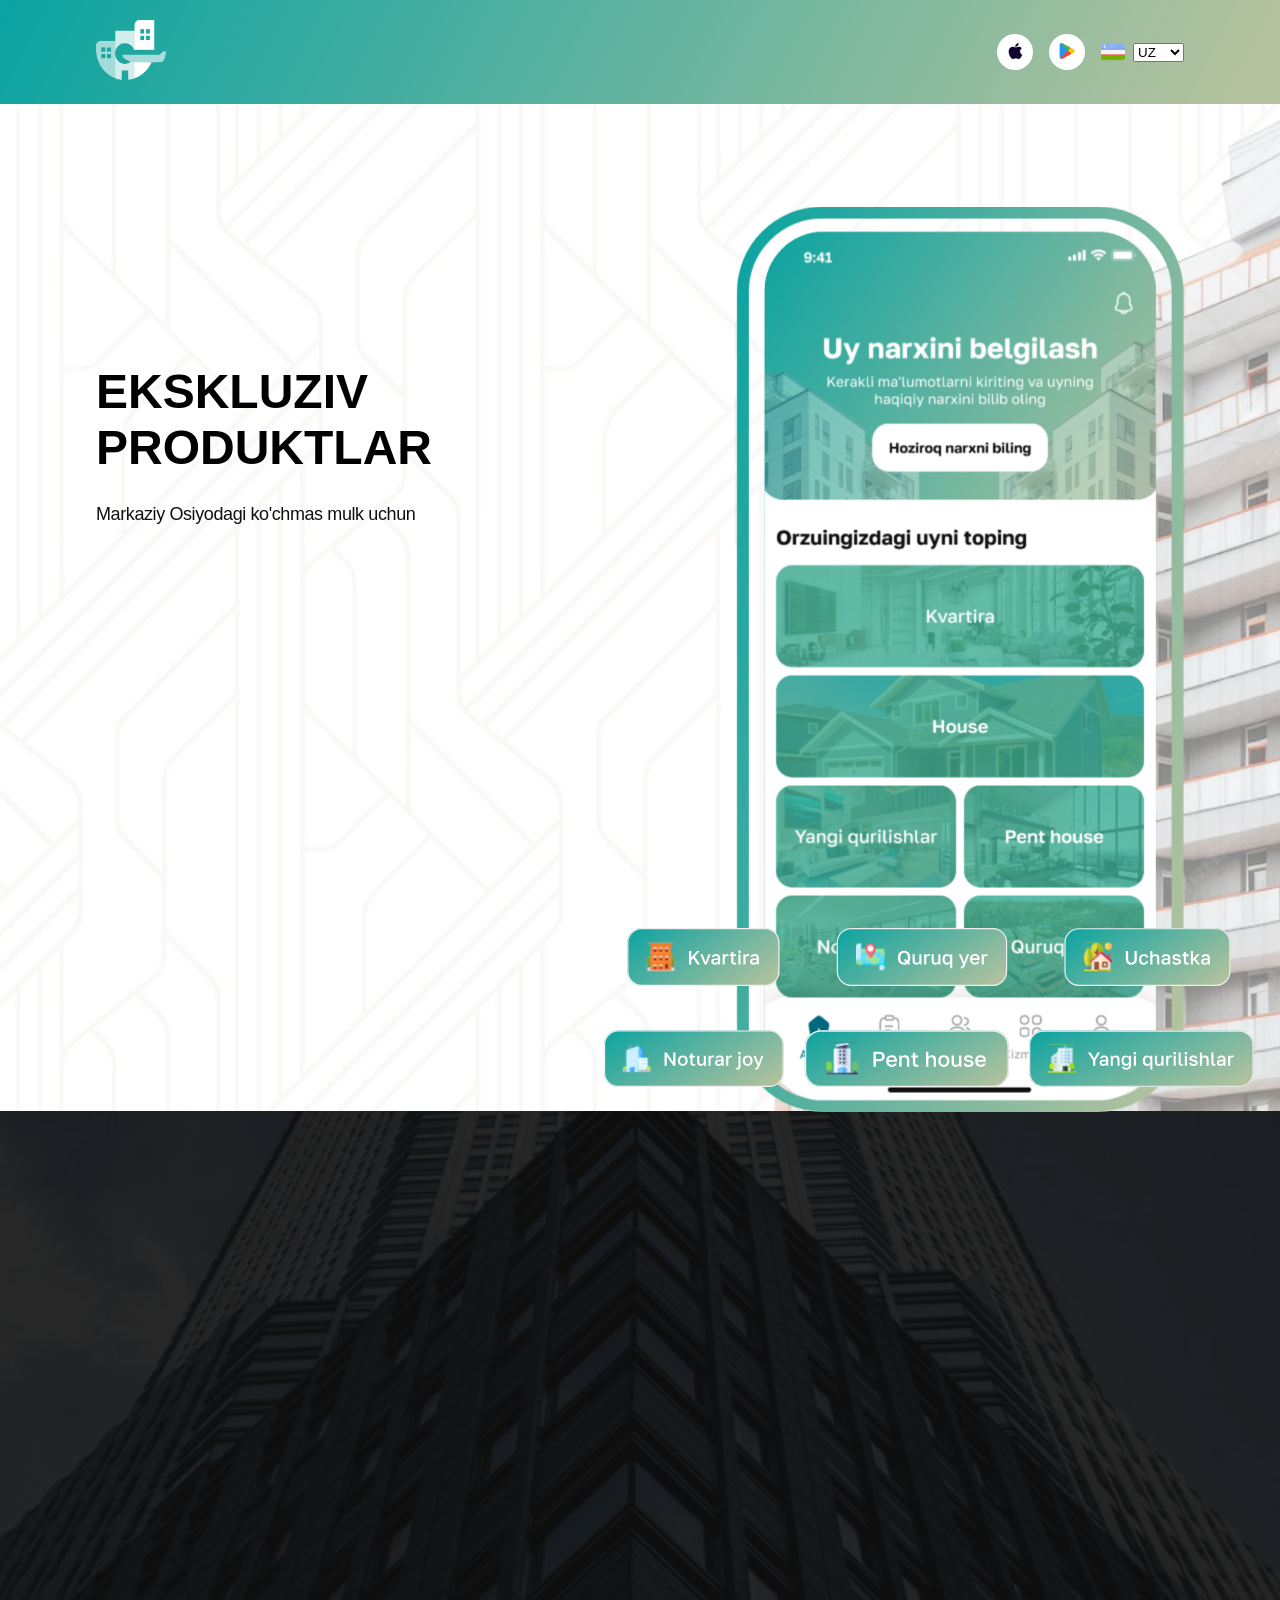
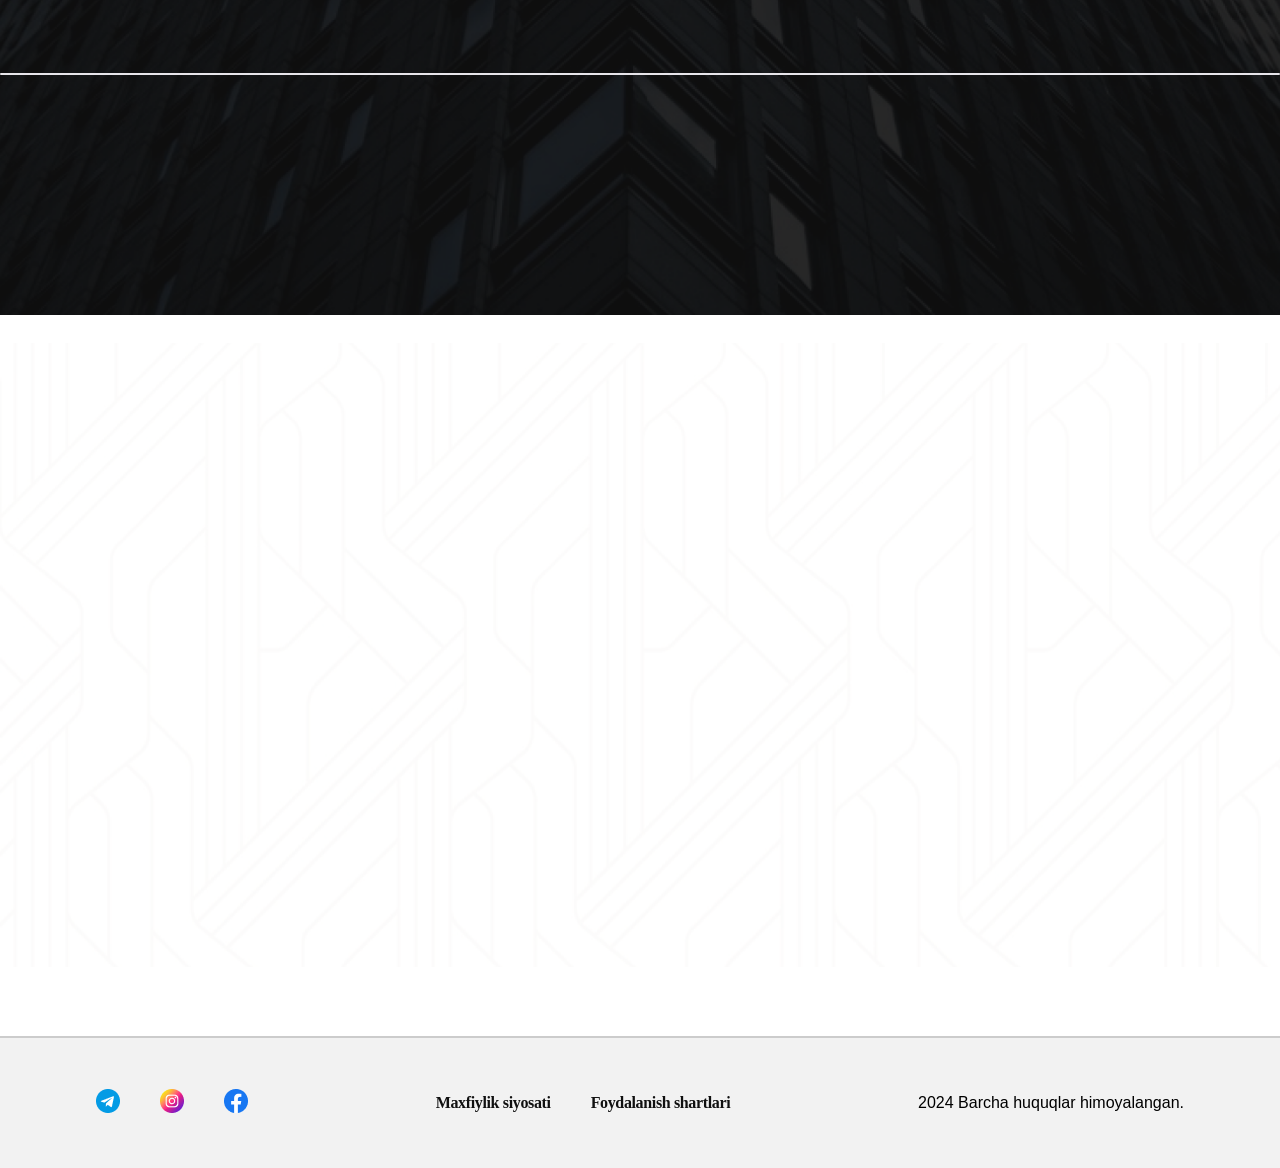
<file: index.html>
<!DOCTYPE html>
<html lang="en">

<head>
  <meta charset="UTF-8" />
  <meta name="viewport" content="width=device-width, initial-scale=1.0" />
  <!-- <link rel="preconnect" href="https://fonts.googleapis.com" />
    <link rel="preconnect" href="https://fonts.gstatic.com" crossorigin />
    <link
      href="https://fonts.googleapis.com/css2?family=DM+Sans:ital,opsz,wght@0,9..40,100..1000;1,9..40,100..1000&display=swap"
      rel="stylesheet"
    /> -->
  <!-- fotns -->
  <link href="https://fonts.cdnfonts.com/css/sf-pro-display" rel="stylesheet" />
  <!-- fotns -->
  <link rel="stylesheet" href="main.css" />
  <link href="https://unpkg.com/aos@2.3.1/dist/aos.css" rel="stylesheet" />
  <script src="https://unpkg.com/aos@2.3.1/dist/aos.js"></script>
  <link rel="icon" href="img/Group.png" type="image/jpg">
  <title>Uy Savdo</title>
  
</head>
<style>.img_logo{
    width: 70px;
    height: 60px;
}
</style>


<body>
  <header>
    <div class="header">
      <div class="container">
        <nav class="header-nav">

          <a href="#"> <img src="img/Group.png" class="img_logo" alt="Logo" /> </a>

          <div class="nav-icons">
            <button class="nav-icons-buttons">
              <a href="">
                <img src="img/Combined%20Shape.png" alt="apple" />
              </a>
            </button>
            <button class="nav-icons-buttons">
              <a href=""> <img src="img/Google-Play.png" alt="" /> </a>
            </button>
            <!-- flags -->
            <div class="language-select-wrapper">
              <img src="img/uzflag.svg" alt="UZ Flag" id="flagIcon" class="flag-icon" />
              <select class="language-select" id="selectLanguage" onchange="updateFlag()">
                <option selected value="UZ" data-flag="./img/uzflag.svg">
                  UZ
                </option>

                <option value="RU" data-flag="./img/ruflag.svg">
                  RU
                </option>

                <option value="TUR" data-flag="./img/turflag.svg">
                  TUR
                </option>

                <option value="EN"
                  data-flag="./img/engflag.svg">
                  ENG
                </option>
              </select>
            </div>
          </div>
        </nav>
      </div>
    </div>
  </header>

  <main>
    <section class="main-section">
      <div class="container">
        <div class="main-wrapper">
          <div class="main-item-left">
            <h1 class="main-left-text">EKSKLUZIV PRODUKTLAR</h1>

            <p data-aos="fade-right" class="main-left-info">
              Markaziy Osiyodagi ko'chmas mulk uchun
            </p>
            <div data-aos="fade-right" data-aos-offset="300" data-aos-easing="ease-in-sine" class="main-playmarket">
              <a href="https://apps.apple.com/app/id6736627028">
                <img width="" src="img/appstore.png" alt="" />
              </a>
              <a href="https://play.google.com/store/apps/details?id=com.uy.savdo.mobile">
                <img width="" src="img/googleplay.png" alt="" />
              </a>
            </div>
          </div>

          <div class="right-imgabsalute">
            <img class="img-rigt" src="img/mainphone_uz.svg" alt="" />
            <div class="icons-telephone">
              <div class="top-icons">
                <a class="keys" href="#">
                  <img class="icons-all" src="img/kvartira.svg" alt="apartment" />
                </a>
                <a class="keys" href="#">
                  <img class="icons-all" src="img/quruqyer.svg" alt="empty" />
                </a>
                <a class="keys" href="#">
                  <img class="icons-all" src="img/uchastka.svg" alt="cs" /></a>
              </div>
              <div class="bottom-icons">
                <a class="keys-bottom" href="#">
                  <img class="icons-all" src="img/noturar.svg" alt="resident" />
                </a>
                <a class="keys-bottom" href="#">
                  <img class="icons-all" src="img/penthouse.svg" alt="empty" />
                </a>
                <a class="keys-bottom" href="#">
                  <img class="icons-all" src="img/yangiqurilishalr.svg" alt="cs" /></a>
              </div>
            </div>
          </div>
        </div>
      </div>
    </section>
    <section class="about">
      <div class="about-bg">
        <div class="about-us">
          <div class="left-img-about">
            <img data-aos="fade-up-right" class="left-img" src="img/phone.png" alt="Phone" />
          </div>
          <div class="about-title">
            <h2 data-aos="flip-down" class="about-text">Biz haqimizda</h2>
            <p data-aos="fade-up" data-aos-anchor-placement="center-center" class="about-info">
              Biz "Uysavdo" kompaniyasida barcha jarayonlarni ehtiyotkorlik va soddalik bilan boshqaramiz. Turli
              mahsulotlar va xizmatlar birgalikda ajoyib uy xaridi tajribasini taqdim etishga imkon yaratadi. Bu,
              albatta, uy sotib olish va sotish jarayonlarini soddalashtirishga yordam beradigan asosiy vositadir. Biz
              har bir tafsilotga sinchkovlik bilan yondashamiz va qulaylikni ustuvor deb bilamiz. Mahsulotlarimiz va
              xizmatlarimiz birlashganda, mijozlarimiz uchun eng yaxshi uy xarid qilish imkoniyati paydo bo‘ladi.
              Shubhasiz, "Uysavdo" sizga sifatli va tezkor xizmatlar ko‘rsatish uchun ideal tanlovdir.
            </p>
          </div>
        </div>
        <span class="span"></span>
        <div class="container">
          <div data-aos="flip-left" class="about-list">
            <div class="card">
              <h3 class="card-title">Oson</h3>
              <p class="card-text">
                Startaplar uchun chiroyli tarzda yaratilgan yuqori sifatli yechim
              </p>
            </div>
            <div class="card">
              <h3 class="card-title">Qulay</h3>
              <p class="card-text">
                Startaplar uchun chiroyli tarzda yaratilgan yuqori sifatli yechim
              </p>
            </div>
            <div class="card">
              <h3 class="card-title">Xavfsiz</h3>
              <p class="card-text">
                Startaplar uchun chiroyli tarzda yaratilgan yuqori sifatli yechim
              </p>
            </div>
            <div class="card">
              <h3 class="card-title">Tez</h3>
              <p class="card-text">
                Startaplar uchun chiroyli tarzda yaratilgan yuqori sifatli yechim
              </p>
            </div>
          </div>
        </div>
      </div>
    </section>

    <section>
      <div class="telegram-bg">
        <div class="container">
          <div class="telegram-wrapper">
            <div class="telegram-left">
              <div data-aos="fade-right" class="telegram-box">
                <h3 class="telegram-title">
                  Telegram bot va Telegram Kanal
                </h3>
                <p class="telegram-text">
                  Mahsulotlarim uchun qiziqarli narsalarni yaratishga harakat qilamiz
                  mijozlarni jalb qilish va bu uchun munosib sarmoyadir
                  kelajak.
                </p>
              </div>
              <ul data-aos="fade-down-right" class="telegram-list">
                <li class="list-text">
                  <img src="img/Icon.png" alt="" />
                  Shablonlar biz bilan yaxshi ishlab chiqilgani juda yaxshi
                  kompaniya
                </li>
                <li class="list-text">
                  <img src="img/Icon.png" alt="" />
                  Shablonlar biz bilan yaxshi ishlab chiqilgani juda yaxshi
                  kompaniya
                </li>
                <li class="list-text">
                  <img src="img/Icon.png" alt="" />
                  Shablonlar biz bilan yaxshi ishlab chiqilgani juda yaxshi
                  kompaniya
                </li>
                <li class="list-text">
                  <img src="img/Icon.png" alt="" />
                  Shablonlar biz bilan yaxshi ishlab chiqilgani juda yaxshi
                  kompaniya
                </li>
              </ul>
            </div>
            <img data-aos="zoom-in-up" class="right-img" src="img/Screen.png" alt="screen" />
          </div>
        </div>
      </div>
    </section>
  </main>
  <footer>
    <div class="container">
      <div class="footer-wrapper">
        <div class="footer-iocns">
          <a href="https://t.me/uysavdo_bot">
            <img src="img/image%2023.png" alt=""/>
          </a>
          <a href="https://www.instagram.com/uysavdo_uzbekistan/">
            <img src="img/ins.png" alt="" />
          </a>
          <!-- <a href="https://youtube.com/">
            <img src="./img/image.png" alt="" />
          </a> -->
          <a href="">
            <img src="img/Facebook.png" alt="" />
          </a>
        </div>
        <div class="footer-box-link">
          <a class="footer-link" href="">Maxfiylik siyosati</a>
          <a class="footer-link" href="">Foydalanish shartlari</a>
        </div>
        <p class="footer-text">2024 Barcha huquqlar himoyalangan.</p>
      </div>
    </div>
  </footer>
  <script src="main.js"></script>
  <script>
    AOS.init();
  </script>
</body>
</html>
</file>
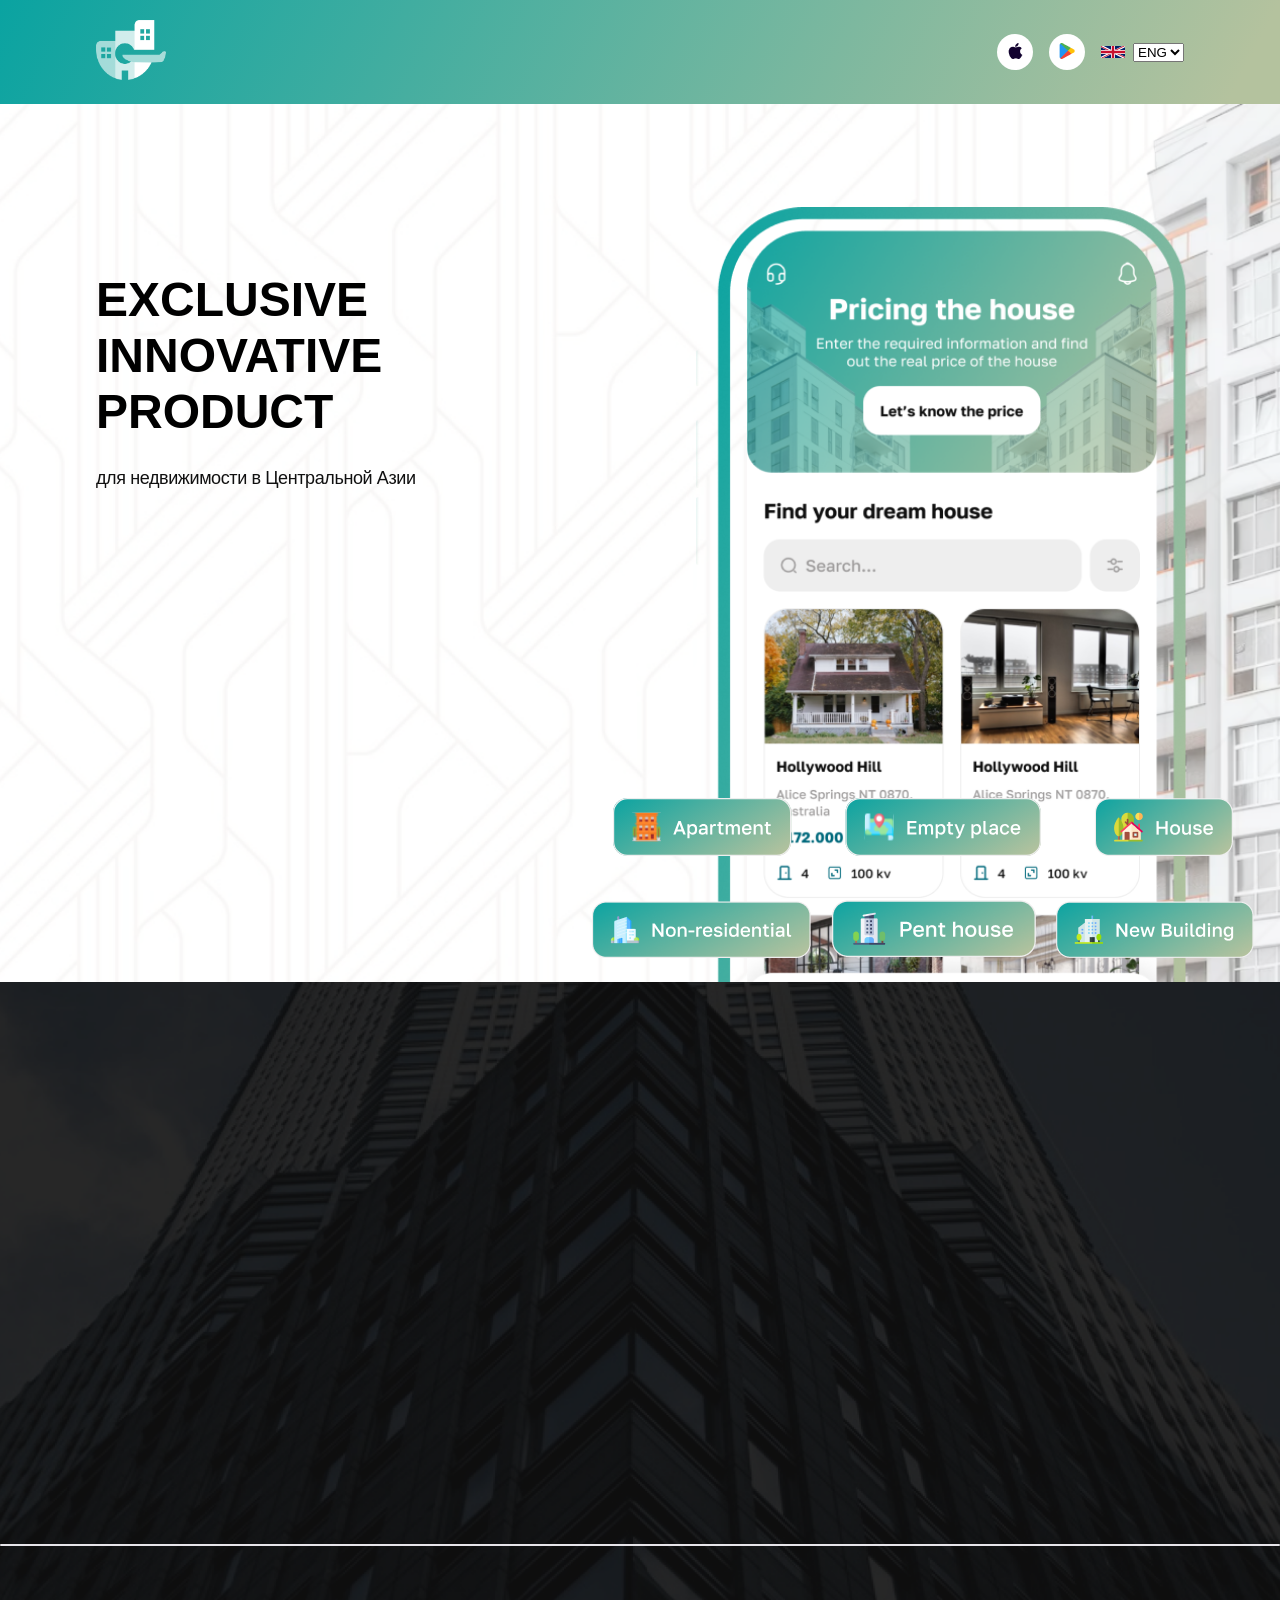
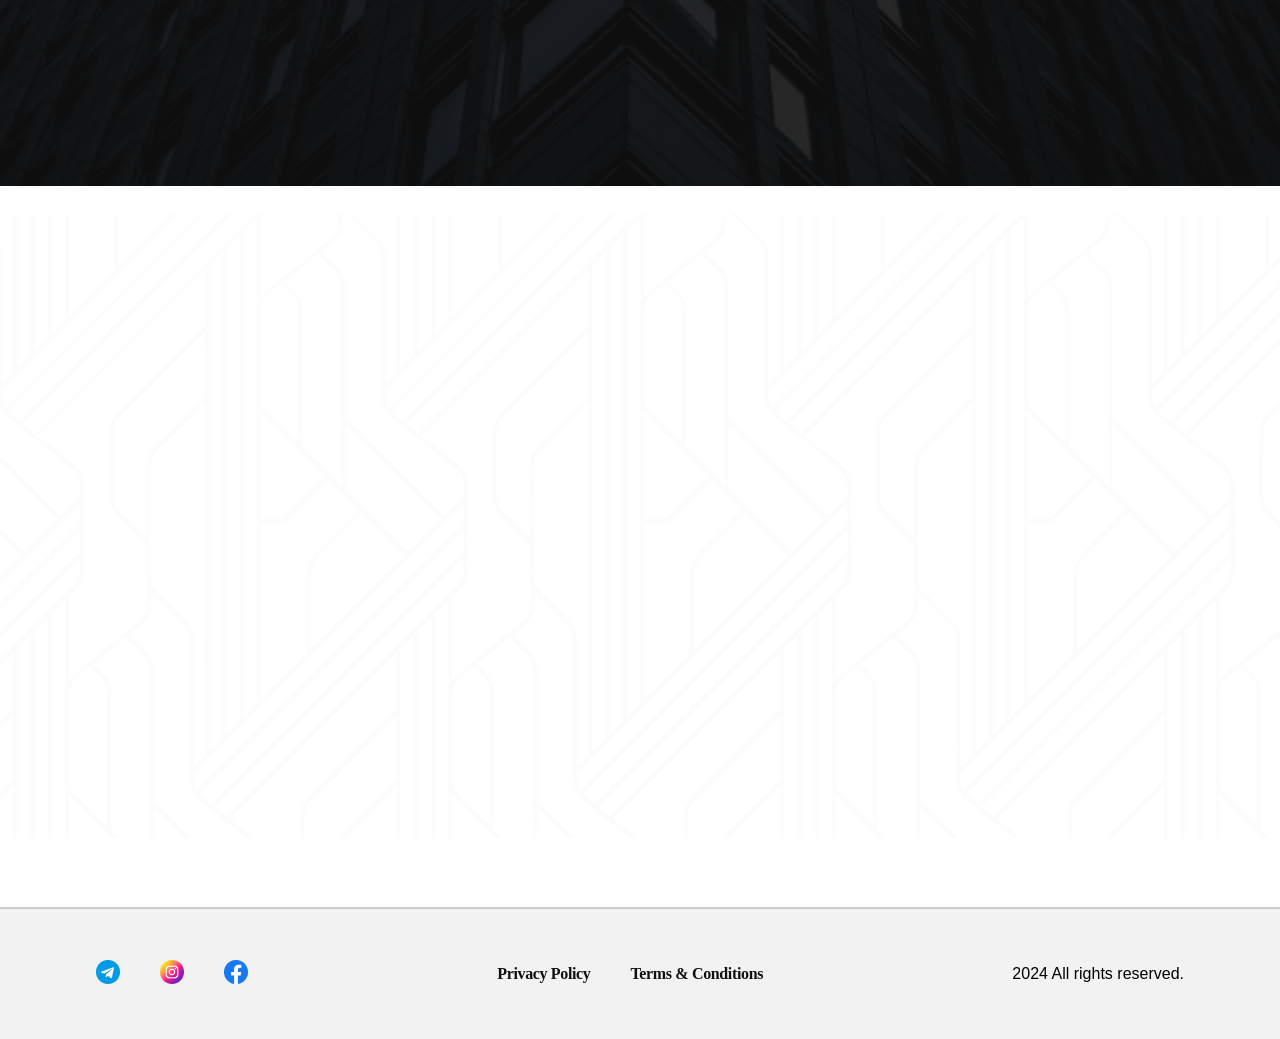
<file: LangEng.html>
<!DOCTYPE html>
<html lang="en">

<head>
  <meta charset="UTF-8" />
  <meta name="viewport" content="width=device-width, initial-scale=1.0" />
  <!-- <link rel="preconnect" href="https://fonts.googleapis.com" />
    <link rel="preconnect" href="https://fonts.gstatic.com" crossorigin />
    <link
      href="https://fonts.googleapis.com/css2?family=DM+Sans:ital,opsz,wght@0,9..40,100..1000;1,9..40,100..1000&display=swap"
      rel="stylesheet"
    /> -->
  <!-- fotns -->
  <link href="https://fonts.cdnfonts.com/css/sf-pro-display" rel="stylesheet" />
  <!-- fotns -->
  <link rel="stylesheet" href="./main.css" />
  
  <link href="https://unpkg.com/aos@2.3.1/dist/aos.css" rel="stylesheet" />
  <script src="https://unpkg.com/aos@2.3.1/dist/aos.js"></script>
  <link rel="icon" href="./img/uysavdo.jpg" type="image/jpg">
  <title>House Trading</title>
</head>
<style>.img_logo{
    width: 70px;
    height: 60px;
}
</style>

<body>
  <header>
    <div class="header">
      <div class="container">
        <nav class="header-nav">


          <a href="#"> <img src="./img/Group.png" class="img_logo" alt="Logo" /> </a>

          <div class="nav-icons">
            <button class="nav-icons-buttons">
              <a href="">
                <img src="./img/Combined Shape.png" alt="apple" />
              </a>
            </button>



            <button class="nav-icons-buttons">
              <a href=""> <img src="./img/Google-Play.png" alt="" /> </a>
            </button>

            <div class="language-select-wrapper">
              <img src="./img/uzflag.svg" alt="UZ Flag" id="flagIcon" class="flag-icon" />
              <select class="language-select" id="selectLanguage" onchange="updateFlag()">
                <option value="UZ" data-flag="./img/uzflag.svg">UZ</option>

                <option value="RU" data-flag="./img/ruflag.svg">
                  RU
                </option>

                <option value="TUR" data-flag="./img/turflag.svg">
                  TUR
                </option>

                <option selected value="EN"
                  data-flag="./img/engflag.svg">
                  ENG
                </option>
              </select>
            </div>
          </div>
        </nav>
      </div>
    </div>
  </header>

  <main>
    <section class="main-section">
      <div class="container">
        <div class="main-wrapper">
          <div class="main-item-left">
            <h1 data-aos="fade-right" class="main-left-text">
              EXCLUSIVE INNOVATIVE PRODUCT
            </h1>
            <p data-aos="fade-right" class="main-left-info">
              для недвижимости в Центральной Азии
            </p>
            <div data-aos="fade-right" data-aos-offset="300" data-aos-easing="ease-in-sine" class="main-playmarket">
              <a href="https://apps.apple.com/app/id6736627028">
                <img width="" src="./img/appstore.png" alt="" />
              </a>
              <a href="https://play.google.com/store/apps/details?id=com.uy.savdo.mobile">
                <img width="" src="./img/googleplay.png" alt="" />
              </a>

            </div>
          </div>

          <div class="right-imgabsalute">
            <img class="img-rigt" src="./img/exsemple (2).png" alt="" />
            <div class="icons-telephone">
              <div class="top-icons">
                <a class="keys" href="#">
                  <img class="icons-all" src="./img/apartment.svg" alt="apartment" />
                </a>
                <a class="keys" href="#">
                  <img class="icons-all" src="./img/empty.svg" alt="empty" />
                </a>
                <a class="keys" href="#">
                  <img class="icons-all" src="./img/house.png" alt="cs" /></a>
              </div>
              <div class="bottom-icons">
                <a class="keys-bottom" href="#">
                  <img class="icons-all" src="./img/dom.png" alt="resident" />
                </a>
                <a class="keys-bottom" href="#">
                  <img class="icons-all" src="./img/dom2.png" alt="empty" />
                </a>
                <a class="keys-bottom" href="#">
                  <img class="icons-all" src="./img/cs.png" alt="cs" /></a>
              </div>
            </div>
          </div>
        </div>
      </div>
    </section>
    <section class="about">
      <div class="about-bg">
        <div class="about-us">
          <div class="left-img-about">
            <img data-aos="fade-up-right" class="left-img" src="./img/phone.png" alt="Phone" />
          </div>
          <div class="about-title">
            <h2 data-aos="flip-down" class="about-text">About us</h2>
            <p data-aos="fade-up" data-aos-anchor-placement="center-center" class="about-info">
              At "Uysavdo," we manage all processes with care and simplicity. Various products and services come
              together to offer an exceptional home-buying experience. This is undoubtedly a key tool for streamlining
              the home purchase and sale process. We pay close attention to every detail and prioritize convenience.
              When our products and services merge, it creates the perfect space for purchasing a home. Without a doubt,
              "Uysavdo" is the ideal choice for providing quality and
            </p>
          </div>
        </div>
        <span class="span"></span>
        <div class="container">
          <div data-aos="flip-left" class="about-list">
            <div class="card">
              <h3 class="card-title">Easy</h3>
              <p class="card-text">
                A high quality solution beautifully designed for startups
              </p>
            </div>
            <div class="card">
              <h3 class="card-title">Comfortable</h3>
              <p class="card-text">
                A high quality solution beautifully designed for startups
              </p>
            </div>
            <div class="card">
              <h3 class="card-title">Safe</h3>
              <p class="card-text">
                A high quality solution beautifully designed for startups
              </p>
            </div>
            <div class="card">
              <h3 class="card-title">Fast</h3>
              <p class="card-text">
                A high quality solution beautifully designed for startups
              </p>
            </div>
          </div>
        </div>
      </div>
    </section>

    <section>
      <div class="telegram-bg">
        <div class="container">
          <div class="telegram-wrapper">
            <div class="telegram-left">
              <div data-aos="fade-right" class="telegram-box">
                <h3 class="telegram-title">
                  Telegram bot and Telegram chanel
                </h3>
                <p class="telegram-text">
                  We try to create interesting things for my products to
                  attract customers and it is a worthy investment for the
                  future.
                </p>
              </div>
              <ul data-aos="fade-down-right" class="telegram-list">
                <li class="list-text">
                  <img src="./img/Icon.png" alt="" />
                  It's great that the templates are well designed with our
                  company
                </li>
                <li class="list-text">
                  <img src="./img/Icon.png" alt="" />
                  It's great that the templates are well designed with our
                  company
                </li>
                <li class="list-text">
                  <img src="./img/Icon.png" alt="" />
                  It's great that the templates are well designed with our
                  company
                </li>
                <li class="list-text">
                  <img src="./img/Icon.png" alt="" />
                  It's great that the templates are well designed with our
                  company
                </li>
              </ul>
            </div>
            <img data-aos="zoom-in-up" class="right-img" src="./img/Screen.png" alt="screen" />
          </div>
        </div>
      </div>
    </section>
  </main>
  <footer>
    <div class="container">
      <div class="footer-wrapper">
        <div class="footer-iocns">
          <a href="https://t.me/uysavdo_bot">
            <img src="./img/image 23.png" alt=""/>
          </a>
          <a href="https://www.instagram.com/uysavdo_uzbekistan/">
            <img src="./img/ins.png" alt="" />
          </a>
          <!-- <a href="https://youtube.com/">
            <img src="./img/image.png" alt="" />
          </a> -->
          <a href="">
            <img src="./img/Facebook.png" alt="" />
          </a>
        </div>
        <div class="footer-box-link">
          <a class="footer-link" href="">Privacy Policy</a>
          <a class="footer-link" href="">Terms & Conditions</a>
        </div>
        <p class="footer-text">2024 All rights reserved.</p>
      </div>
    </div>
  </footer>
  <script src="./main.js"></script>
  <script>
    AOS.init();
  </script>
</body>

</html>
</file>
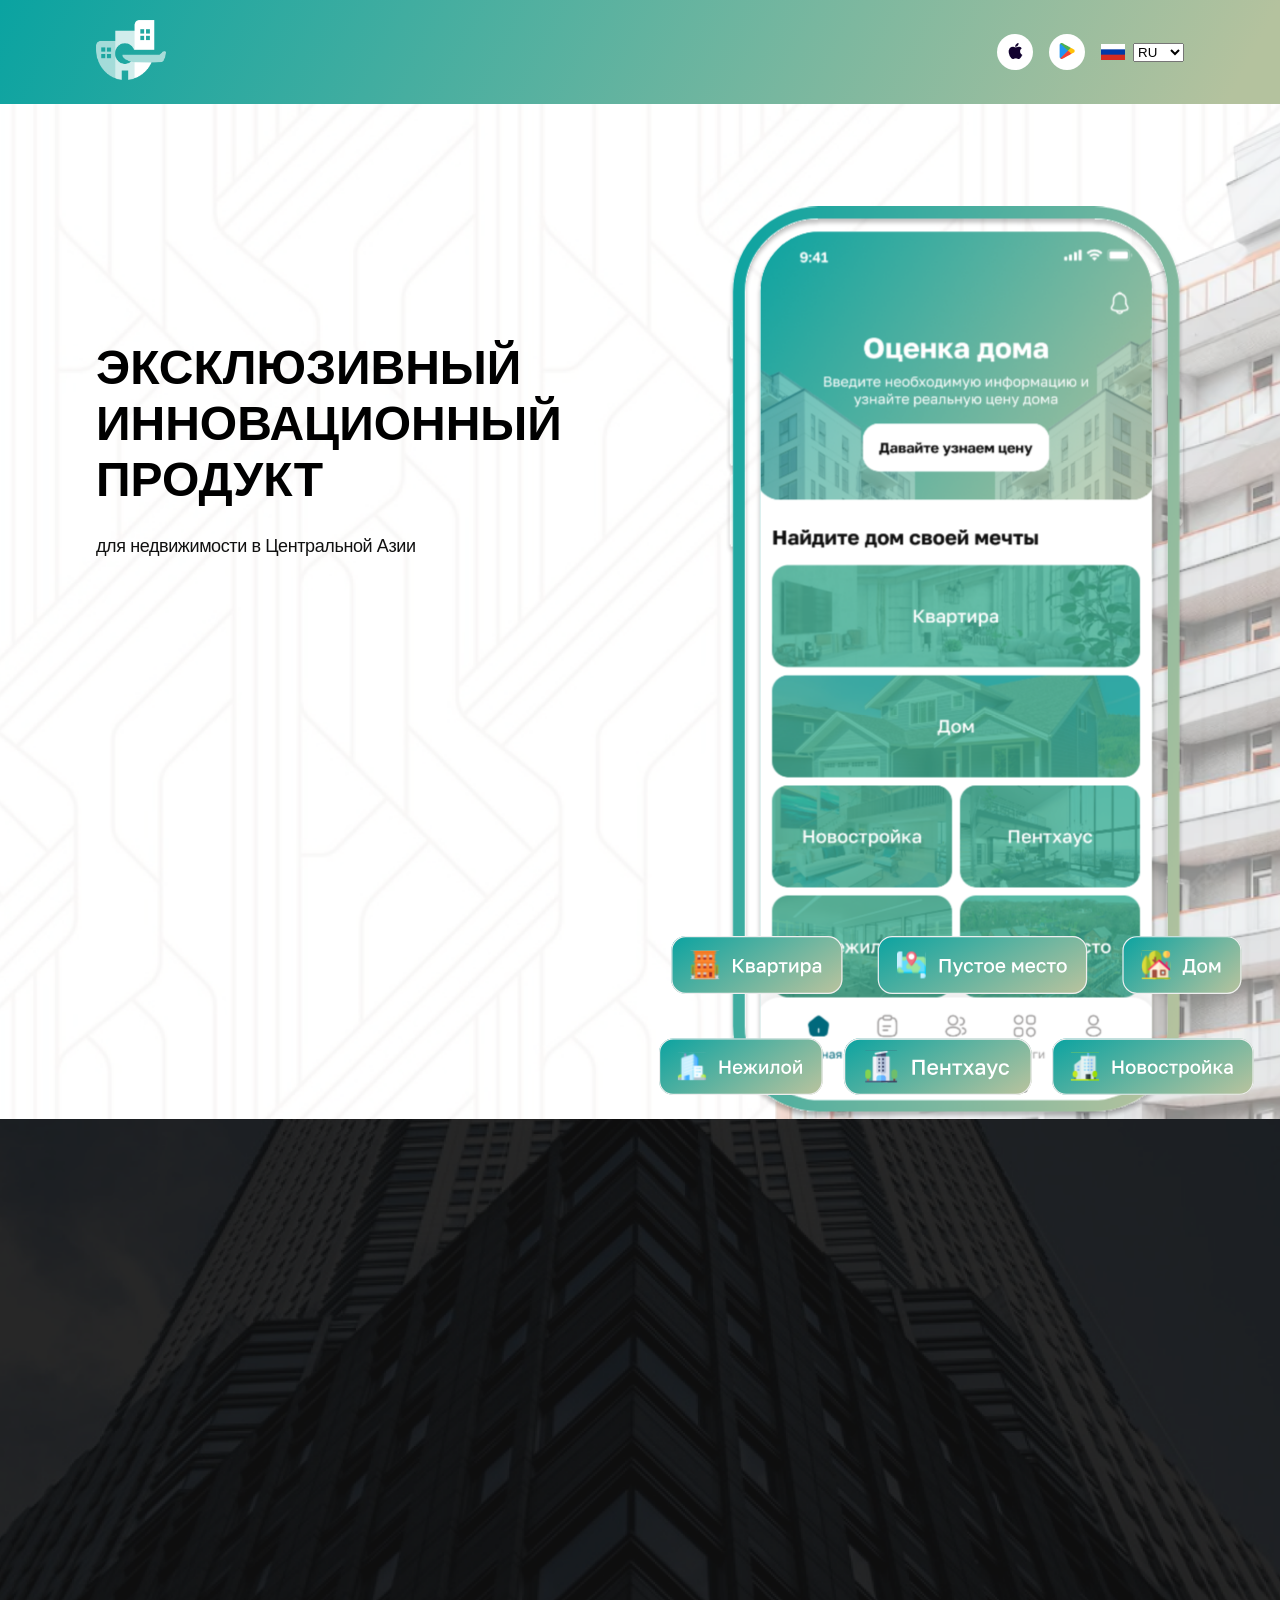
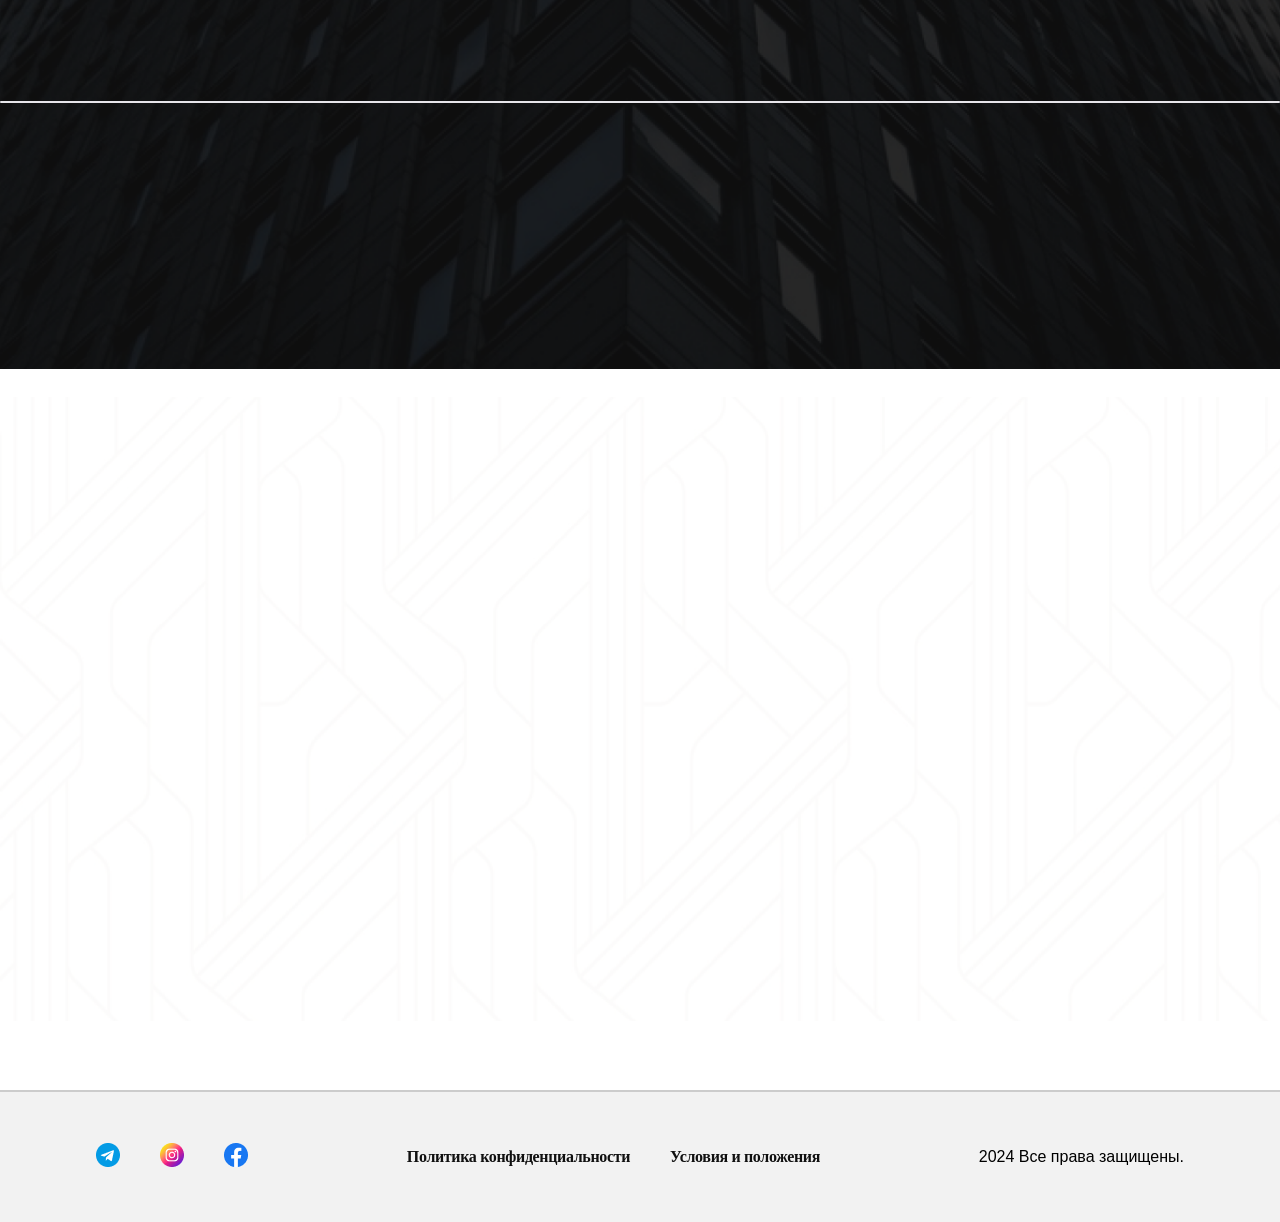
<file: LangRu.html>
<!DOCTYPE html>
<html lang="RU">

<head>
  <meta charset="UTF-8" />
  <meta name="viewport" content="width=device-width, initial-scale=1.0" />
  <!-- <link rel="preconnect" href="https://fonts.googleapis.com" />
    <link rel="preconnect" href="https://fonts.gstatic.com" crossorigin />
    <link
      href="https://fonts.googleapis.com/css2?family=DM+Sans:ital,opsz,wght@0,9..40,100..1000;1,9..40,100..1000&display=swap"
      rel="stylesheet"
    /> -->
  <!-- fotns -->
  <link href="https://fonts.cdnfonts.com/css/sf-pro-display" rel="stylesheet" />
  <!-- fotns -->
  <link rel="stylesheet" href="./main.css" />
  <link href="https://unpkg.com/aos@2.3.1/dist/aos.css" rel="stylesheet" />
  <script src="https://unpkg.com/aos@2.3.1/dist/aos.js"></script>
  <link rel="icon" href="./img/uysavdo.jpg" type="image/jpg">
  <title>Дом Торговля</title>
</head>
<style>.img_logo{
    width: 70px;
    height: 60px;
}
</style>

<body>
  <header>
    <div class="header">
      <div class="container">
        <nav class="header-nav">

          <a href="#"> <img src="./img/Group.png" class="img_logo" alt="Logo" /> </a>

          <div class="nav-icons">
            <button class="nav-icons-buttons">
              <a href="">
                <img src="./img/Combined Shape.png" alt="apple" />
              </a>
            </button>
            <button class="nav-icons-buttons">
              <a href=""> <img src="./img/Google-Play.png" alt="" /> </a>
            </button>

            <div class="language-select-wrapper">
              <img src="./img/uzflag.svg" alt="Флаг Узбекистана" id="flagIcon" class="flag-icon" />
              <select class="language-select" id="selectLanguage" onchange="updateFlag()">
                <option value="UZ" data-flag="./img/uzflag.svg">UZ</option>

                <option selected value="RU"
                  data-flag="./img/ruflag.svg">
                  RU
                </option>

                <option value="TUR" data-flag="./img/turflag.svg">
                  TUR
                </option>

                <option value="EN"
                  data-flag="./img/engflag.svg">
                  ENG
                </option>
              </select>
            </div>
          </div>
        </nav>
      </div>
    </div>
  </header>

  <main>
    <section class="main-section">
      <div class="container">
        <div class="main-wrapper">
          <div class="main-item-left">
            <h1 class="main-left-text">ЭКСКЛЮЗИВНЫЙ ИННОВАЦИОННЫЙ ПРОДУКТ</h1>
            <p data-aos="fade-right" class="main-left-info">
              для недвижимости в Центральной Азии
            </p>
            <div data-aos="fade-right" data-aos-offset="300" data-aos-easing="ease-in-sine" class="main-playmarket">
              <a href="https://apps.apple.com/app/id6736627028">
                <img width="" src="./img/appstore.png" alt="" />
              </a>
              <a href="https://play.google.com/store/apps/details?id=com.uy.savdo.mobile">
                <img width="" src="./img/googleplay.png" alt="" />
              </a>
            </div>
          </div>

          <div class="right-imgabsalute">
            <img class="img-rigt" src="./img/mainphone_ru.svg" alt="" />
            <div class="icons-telephone">
              <div class="top-icons">
                <a class="keys" href="#">
                  <img class="icons-all" src="./img/kvartira_ru.svg" alt="апартаменты" />
                </a>
                <a class="keys" href="#">
                  <img class="icons-all" src="./img/quruqyer_ru.svg" alt="пусто" />
                </a>
                <a class="keys" href="#">
                  <img class="icons-all" src="./img/uchastka_ru.svg" alt="дом" /></a>
              </div>
              <div class="bottom-icons">
                <a class="keys-bottom" href="#">
                  <img class="icons-all" src="./img/noturar_ru.svg" alt="жилой" />
                </a>
                <a class="keys-bottom" href="#">
                  <img class="icons-all" src="./img/penthouse_ru.svg" alt="пусто" />
                </a>
                <a class="keys-bottom" href="#">
                  <img class="icons-all" src="./img/yangiqurilishlar_ru.svg" alt="cs" /></a>
              </div>
            </div>
          </div>
        </div>
      </div>
    </section>
    <section class="about">
      <div class="about-bg">
        <div class="about-us">
          <div class="left-img-about">
            <img data-aos="fade-up-right" class="left-img" src="./img/phone.png" alt="Телефон" />
          </div>
          <div class="about-title">
            <h2 data-aos="flip-down" class="about-text">О нас</h2>
            <p data-aos="fade-up" data-aos-anchor-placement="center-center" class="about-info">
              В компании "Uysavdo" мы внимательно и с простотой управляем всеми процессами. Различные продукты и услуги
              объединяются, чтобы предоставить превосходный опыт покупки жилья. Это, безусловно, основной инструмент для
              упрощения процесса покупки и продажи недвижимости. Мы тщательно относимся к каждой детали и ставим
              удобство на первое место. Когда наши продукты и услуги объединяются, создается идеальное пространство для
              покупки жилья. Несомненно, "Uysavdo" — это идеальный выбор для предоставления качественных и оперативных
              услуг.
            </p>
          </div>
        </div>
        <span class="span"></span>
        <div class="container">
          <div data-aos="flip-left" class="about-list">
            <div class="card">
              <h3 class="card-title">Просто</h3>
              <p class="card-text">
                Высококачественное решение, прекрасно разработанное для
                стартапов
              </p>
            </div>
            <div class="card">
              <h3 class="card-title">Комфортно</h3>
              <p class="card-text">
                Высококачественное решение, прекрасно разработанное для
                стартапов
              </p>
            </div>
            <div class="card">
              <h3 class="card-title">Безопасно</h3>
              <p class="card-text">
                Высококачественное решение, прекрасно разработанное для
                стартапов
              </p>
            </div>
            <div class="card">
              <h3 class="card-title">Быстро</h3>
              <p class="card-text">
                Высококачественное решение, прекрасно разработанное для
                стартапов
              </p>
            </div>
          </div>
        </div>
      </div>
    </section>

    <section>
      <div class="telegram-bg">
        <div class="container">
          <div class="telegram-wrapper">
            <div class="telegram-left">
              <div data-aos="fade-right" class="telegram-box">
                <h3 class="telegram-title">
                  Телеграм бот и Телеграм канал
                </h3>
                <p class="telegram-text">
                  Мы стараемся создавать интересные вещи для моих продуктов,
                  чтобы привлечь клиентов, и это стоящая инвестиция в будущее.
                </p>
              </div>
              <ul data-aos="fade-down-right" class="telegram-list">
                <li class="list-text">
                  <img src="./img/Icon.png" alt="" />
                  Прекрасно, что шаблоны хорошо спроектированы для нашей
                  компании
                </li>
                <li class="list-text">
                  <img src="./img/Icon.png" alt="" />
                  Прекрасно, что шаблоны хорошо спроектированы для нашей
                  компании
                </li>
                <li class="list-text">
                  <img src="./img/Icon.png" alt="" />
                  Прекрасно, что шаблоны хорошо спроектированы для нашей
                  компании
                </li>
                <li class="list-text">
                  <img src="./img/Icon.png" alt="" />
                  Прекрасно, что шаблоны хорошо спроектированы для нашей
                  компании
                </li>
              </ul>
            </div>
            <img data-aos="zoom-in-up" class="right-img" src="./img/Screen.png" alt="экран" />
          </div>
        </div>
      </div>
    </section>
  </main>
  <footer>
    <div class="container">
      <div class="footer-wrapper">
        <div class="footer-iocns">
          <a href="https://t.me/uysavdo_bot">
            <img src="./img/image 23.png" alt=""/>
          </a>
          <a href="https://www.instagram.com/uysavdo_uzbekistan/">
            <img src="./img/ins.png" alt="" />
          </a>
          <!-- <a href="https://youtube.com/">
            <img src="./img/image.png" alt="" />
          </a> -->
          <a href="">
            <img src="./img/Facebook.png" alt="" />
          </a>
        </div>
        <div class="footer-box-link">
          <a class="footer-link" href="">Политика конфиденциальности</a>
          <a class="footer-link" href="">Условия и положения</a>
        </div>
        <p class="footer-text">2024 Все права защищены.</p>
      </div>
    </div>
  </footer>
  <script src="./main.js"></script>
  <script>
    AOS.init();
  </script>
</body>

</html>
</file>
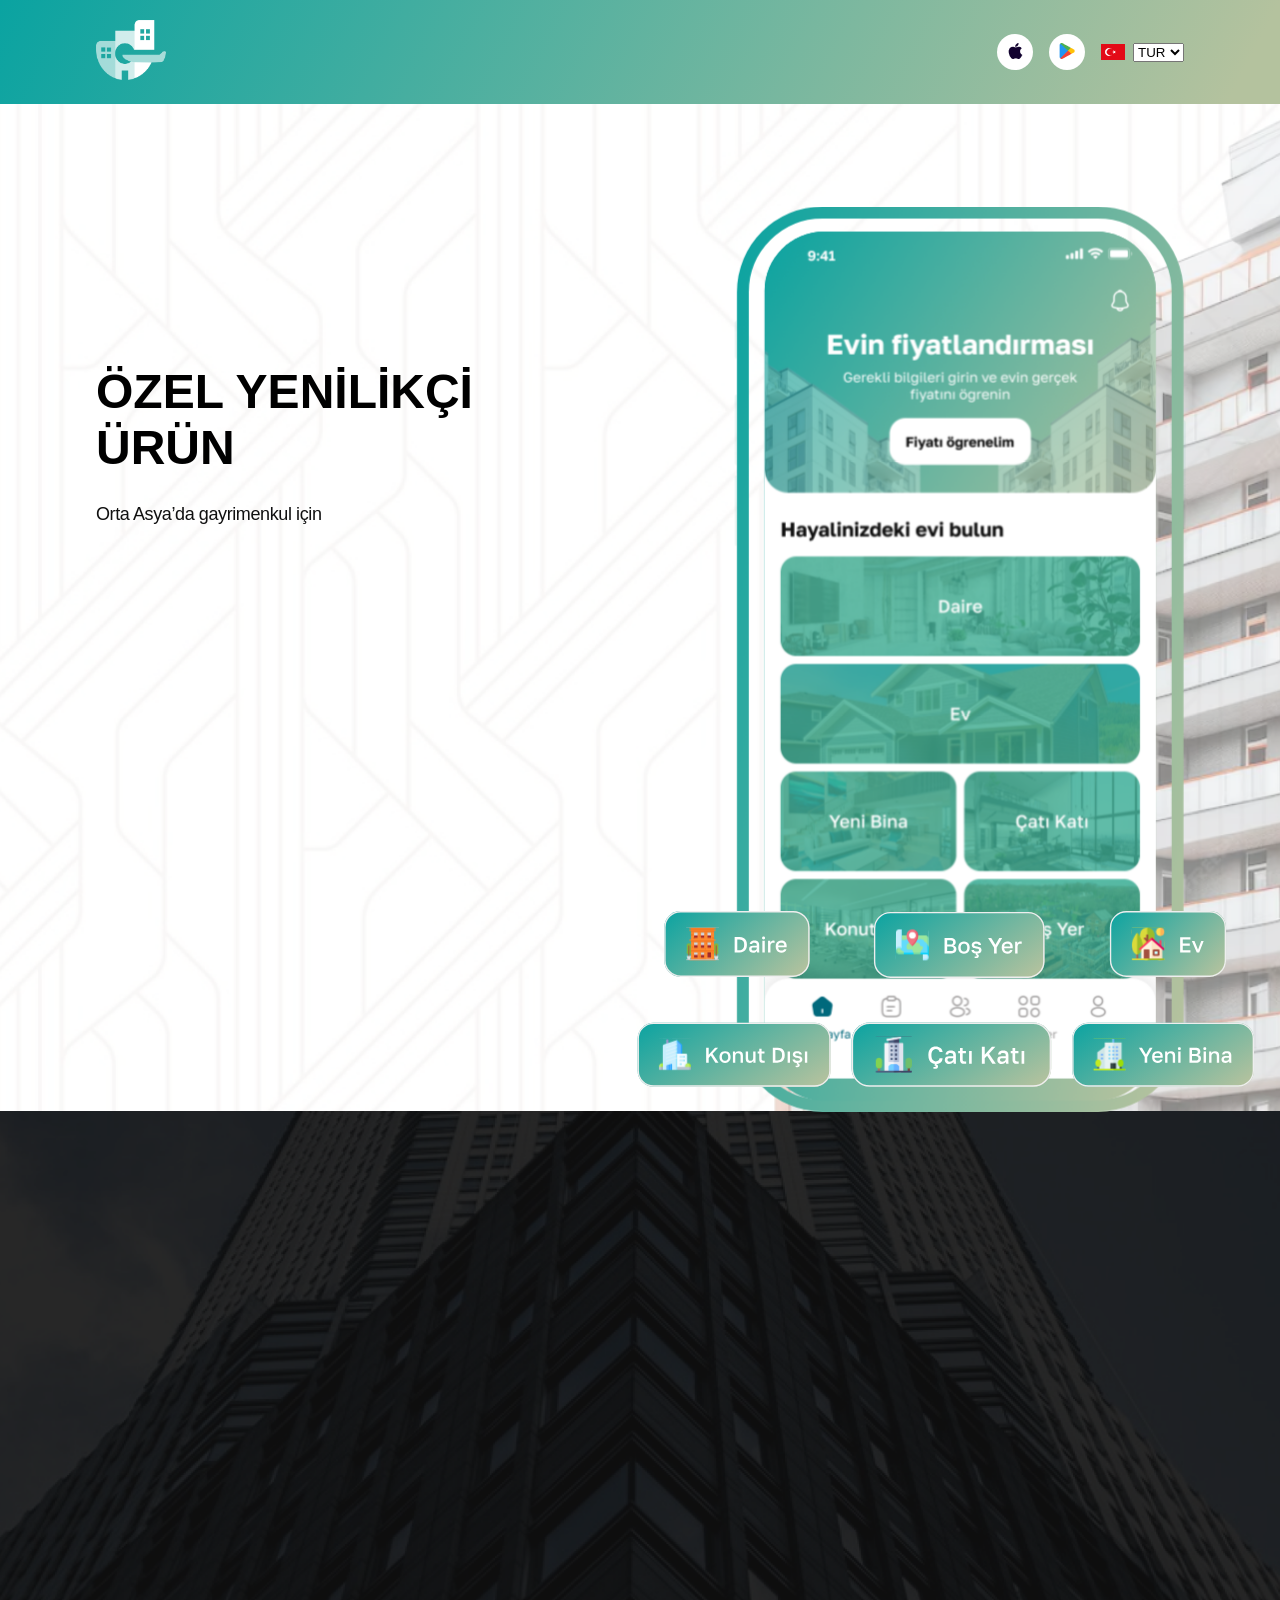
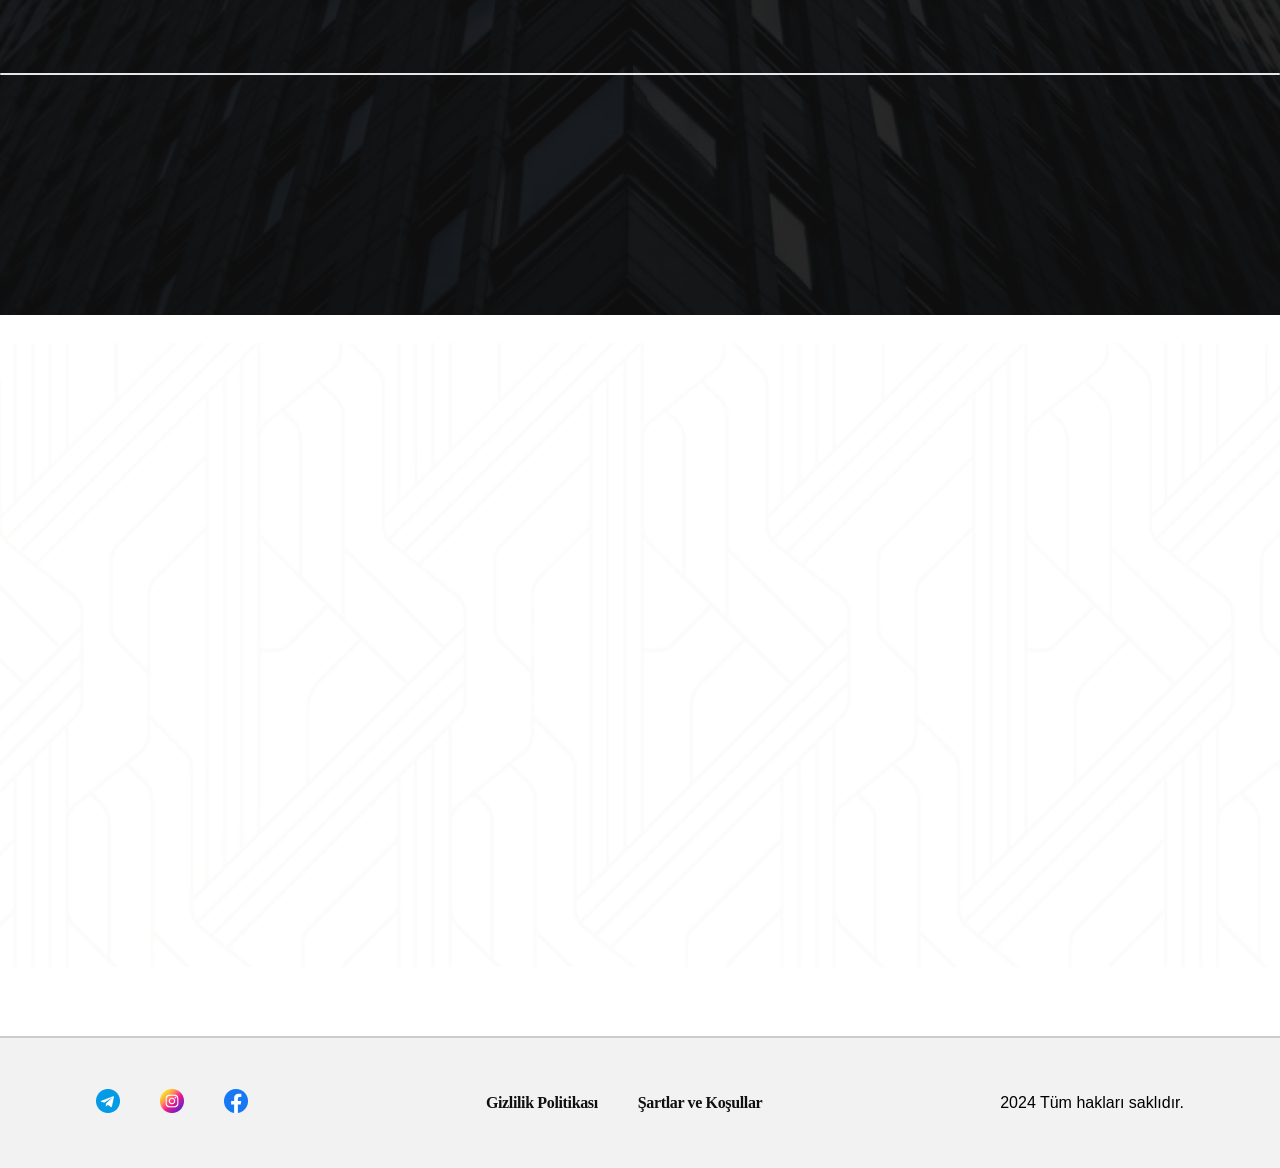
<file: LangеTur.html>
<!DOCTYPE html>
<html lang="tr">

<head>
  <meta charset="UTF-8" />
  <meta name="viewport" content="width=device-width, initial-scale=1.0" />
  <!-- <link rel="preconnect" href="https://fonts.googleapis.com" />
    <link rel="preconnect" href="https://fonts.gstatic.com" crossorigin />
    <link
      href="https://fonts.googleapis.com/css2?family=DM+Sans:ital,opsz,wght@0,9..40,100..1000;1,9..40,100..1000&display=swap"
      rel="stylesheet"
    /> -->
  <!-- fotns -->
  <link href="https://fonts.cdnfonts.com/css/sf-pro-display" rel="stylesheet" />
  <!-- fotns -->
  <link rel="stylesheet" href="./main.css" />
  <link href="https://unpkg.com/aos@2.3.1/dist/aos.css" rel="stylesheet" />
  <script src="https://unpkg.com/aos@2.3.1/dist/aos.js"></script>
  <link rel="icon" href="./img/uysavdo.jpg" type="image/jpg">
  <title>Ev Ticaret</title>
</head>
<style>.img_logo{
    width: 70px;
    height: 60px;
}
</style>

<body>
  <header>
    <div class="header">
      <div class="container">
        <nav class="header-nav">

          <a href="#"> <img src="./img/Group.png" class="img_logo" alt="Logo" /> </a>

          <div class="nav-icons">
            <button class="nav-icons-buttons">
              <a href="">
                <img src="./img/Combined Shape.png" alt="apple" />
              </a>
            </button>
            <button class="nav-icons-buttons">
              <a href=""> <img src="./img/Google-Play.png" alt="" /> </a>
            </button>

            <div class="language-select-wrapper">
              <img src="./img/uzflag.svg" alt="ÜZ Bayrağı" id="flagIcon" class="flag-icon" />
              <select class="language-select" id="selectLanguage" onchange="updateFlag()">
                <option value="UZ" data-flag="./img/uzflag.svg">UZ</option>

                <option value="RU" data-flag="./img/ruflag.svg">
                  RU
                </option>

                <option selected value="TUR"
                  data-flag="./img/turflag.svg">
                  TUR
                </option>

                <option value="EN"
                  data-flag="./img/engflag.svg">
                  ENG
                </option>
              </select>
            </div>
          </div>
        </nav>
      </div>
    </div>
  </header>

  <main>
    <section class="main-section">
      <div class="container">
        <div class="main-wrapper">
          <div class="main-item-left">
            <h1 data-aos="fade-right" class="main-left-text">
              ÖZEL YENİLİKÇİ ÜRÜN
            </h1>
            <p data-aos="fade-right" class="main-left-info">
              Orta Asya’da gayrimenkul için
            </p>
            <div data-aos="fade-right" data-aos-offset="300" data-aos-easing="ease-in-sine" class="main-playmarket">
              <a href="https://apps.apple.com/app/id6736627028">
                <img width="" src="./img/appstore.png" alt="" />
              </a>
              <a href="https://play.google.com/store/apps/details?id=com.uy.savdo.mobile">
                <img width="" src="./img/googleplay.png" alt="" />
              </a>
            </div>
          </div>

          <div class="right-imgabsalute">
            <img class="img-rigt" src="./img/mainphone_tr.svg" alt="" />
            <div class="icons-telephone">
              <div class="top-icons">
                <a class="keys" href="#">
                  <img class="icons-all" src="./img/kvartira_tr.svg" alt="apartman" />
                </a>
                <a class="keys" href="#">
                  <img class="icons-all" src="./img/quruqyeer.svg" alt="boş" />
                </a>
                <a class="keys" href="#">
                  <img class="icons-all" src="./img/uchastka_tr.svg" alt="ev" /></a>
              </div>
              <div class="bottom-icons">
                <a class="keys-bottom" href="#">
                  <img class="icons-all" src="./img/noturar_tr.svg" alt="konut" />
                </a>
                <a class="keys-bottom" href="#">
                  <img class="icons-all" src="./img/penthouse_tr.svg" alt="boş" />
                </a>
                <a class="keys-bottom" href="#">
                  <img class="icons-all" src="./img/yangiqurilishlar_tr.svg" alt="cs" /></a>
              </div>
            </div>
          </div>
        </div>
      </div>
    </section>
    <section class="about">
      <div class="about-bg">
        <div class="about-us">
          <div class="left-img-about">
            <img data-aos="fade-up-right" class="left-img" src="./img/phone.png" alt="Telefon" />
          </div>
          <div class="about-title">
            <h2 data-aos="flip-down" class="about-text">Hakkımızda</h2>
            <p data-aos="fade-up" data-aos-anchor-placement="center-center" class="about-info">
              "Uysavdo" şirketinde tüm süreçleri dikkatli ve sadelikle yönetiyoruz. Farklı ürünler ve hizmetler,
              mükemmel bir ev satın alma deneyimi sunmak için birleşiyor. Bu, ev alım-satım süreçlerini basitleştirmek
              için kesinlikle temel bir araçtır. Her detaya titizlikle yaklaşıyoruz ve kolaylığı öncelikli tutuyoruz.
              Ürünlerimiz ve hizmetlerimiz bir araya geldiğinde, müşterilerimiz için en iyi ev satın alma alanı ortaya
              çıkar. Şüphesiz, "Uysavdo" kaliteli ve hızlı hizmetler sunmak için ideal bir seçimdir.
            </p>
          </div>
        </div>
        <span class="span"></span>
        <div class="container">
          <div data-aos="flip-left" class="about-list">
            <div class="card">
              <h3 class="card-title">Kolay</h3>
              <p class="card-text">
                Girişimler için güzelce tasarlanmış yüksek kaliteli bir çözüm
              </p>
            </div>
            <div class="card">
              <h3 class="card-title">Rahat</h3>
              <p class="card-text">
                Girişimler için güzelce tasarlanmış yüksek kaliteli bir çözüm
              </p>
            </div>
            <div class="card">
              <h3 class="card-title">Güvenli</h3>
              <p class="card-text">
                Girişimler için güzelce tasarlanmış yüksek kaliteli bir çözüm
              </p>
            </div>
            <div class="card">
              <h3 class="card-title">Hızlı</h3>
              <p class="card-text">
                Girişimler için güzelce tasarlanmış yüksek kaliteli bir çözüm
              </p>
            </div>
          </div>
        </div>
      </div>
    </section>

    <section>
      <div class="telegram-bg">
        <div class="container">
          <div class="telegram-wrapper">
            <div class="telegram-left">
              <div data-aos="fade-right" class="telegram-box">
                <h3 class="telegram-title">
                  Telegram bot ve Telegram kanalı
                </h3>
                <p class="telegram-text">
                  Müşteri çekmek için ürünlerim için ilginç şeyler yaratmaya
                  çalışıyoruz ve bu, geleceğe yönelik değerli bir yatırımdır.
                </p>
              </div>
              <ul data-aos="fade-down-right" class="telegram-list">
                <li class="list-text">
                  <img src="./img/Icon.png" alt="" />
                  Şirketimiz için şablonların iyi tasarlanmış olması harika
                </li>
                <li class="list-text">
                  <img src="./img/Icon.png" alt="" />
                  Şirketimiz için şablonların iyi tasarlanmış olması harika
                </li>
                <li class="list-text">
                  <img src="./img/Icon.png" alt="" />
                  Şirketimiz için şablonların iyi tasarlanmış olması harika
                </li>
                <li class="list-text">
                  <img src="./img/Icon.png" alt="" />
                  Şirketimiz için şablonların iyi tasarlanmış olması harika
                </li>
              </ul>
            </div>
            <img data-aos="zoom-in-up" class="right-img" src="./img/Screen.png" alt="ekran" />
          </div>
        </div>
      </div>
    </section>
  </main>
  <footer>
    <div class="container">
      <div class="footer-wrapper">
        <div class="footer-iocns">
          <a href="https://t.me/uysavdo_bot">
            <img src="./img/image 23.png" alt=""/>
          </a>
          <a href="https://www.instagram.com/uysavdo_uzbekistan/">
            <img src="./img/ins.png" alt="" />
          </a>
          <!-- <a href="https://youtube.com/">
            <img src="./img/image.png" alt="" />
          </a> -->
          <a href="">
            <img src="./img/Facebook.png" alt="" />
          </a>
        </div>
        <div class="footer-box-link">
          <a class="footer-link" href="">Gizlilik Politikası</a>
          <a class="footer-link" href="">Şartlar ve Koşullar</a>
        </div>
        <p class="footer-text">2024 Tüm hakları saklıdır.</p>
      </div>
    </div>
  </footer>
  <script src="./main.js"></script>
  <script>
    AOS.init();
  </script>
</body>

</html>
</file>
<file: main.css>
@import url('https://fonts.cdnfonts.com/css/sf-pro-display');

* {
    margin: 0;
    padding: 0;
    box-sizing: border-box;
    list-style-type: none;
    text-decoration: none;
    font-family: 'SF Pro Display', sans-serif;
}



.container {
    max-width: 100%;
    width: 85%;
    margin: 0 auto;
}


:root {
    --global-color: linear-gradient(117.4deg, #0AA3A1 0%, #B4C29E 96.03%);
    --blackPremium: rgba(16, 16, 16, 1);
    --white-premium: rgba(231, 229, 234, 1);
    --grey-premium: rgba(89, 77, 109, 1);


}

.header {
    background: var(--global-color);

}

.header-nav {
    padding: 20px 0;
    display: flex;
    align-items: center;
    justify-content: space-between;

}


  

.button-cals {
    display: flex;
    align-items: center;
    justify-content: center;
    gap: 20px;
    padding: 10px 0;
    width: 200px;
    background-color: transparent;
    border: none;
    border-radius: 20px;
    border: 2px solid var(--white-premium);
    transition: 300ms;

}

.button-cals:hover {
    display: flex;
    align-items: center;
    justify-content: center;
    gap: 20px;
    padding: 10px 0;
    width: 200px;
    border: none;
    border-radius: 20px;
    border: 2px solid var(--white-premium);
    box-shadow: rgba(0, 0, 0, 0.35) 0px 5px 15px;
    transition: 300ms;

}

.button-cals a {
    color: var(--white-premium);

}

.nav-icons {
    display: flex;
    align-items: center;
    gap: 16px;
}

.nav-icons-buttons {
    background-color: #fff;
    padding: 12px;
    border-radius: 36px;
    width: 36px;
    display: flex;
    align-items: center;
    justify-content: center;
    height: 36px;
    border: none;
}

/* main section */

.main-section {
    max-width: 100%;
    width: 100%;
    background-image: url('./img/bg.png');
    background-repeat: no-repeat;
    background-position: center;
    background-size: cover;
}

.img-rigt {
    transform: scale(101%);
}

.right-imgabsalute {
    position: relative;

}


.icons-telephone {
    position: absolute;
    bottom: 20px;
    right: -70px;
}

.top-icons {
    display: flex;
    justify-content: space-around;
    gap: 10px;
    margin-bottom: 40px;
}

.bottom-icons {
    display: flex;
    align-items: center;
    justify-content: space-around;
    gap: 20px;
}

.main-wrapper {
    position: relative;
    padding-top: 107px;
    display: flex;
    align-items: center;
    justify-content: space-between;
}

.main-item-left {
    display: flex;
    justify-content: center;
    gap: 24px;
    flex-direction: column;
    width: 60%;
}

.main-playmarket {
    display: flex;
    align-items: center;
    flex-wrap: wrap;
    gap: 16px;
    margin-top: 96px;
    margin-bottom: 257px;

}


.text-div {
    width: 40%;
    font-size: 48px;
    font-weight: 700;
    line-height: 56px;
}

.main-left-text {
    width: 60%;
    font-size: 48px;
    font-weight: 700;
    line-height: 56px;


}

.main-left-info {

    font-size: 18px;
    font-weight: 400;
    line-height: 28px;
    letter-spacing: -0.4000000059604645px;
    text-align: left;
    opacity: 0.8;
    color: var(--blackPremium);
}

/* about-us */
.about-bg {
    background-image: url('./img/Base.png');
    background-repeat: no-repeat;
    background-position: top;
    background-size: cover;
    background-color: var(--blackPremium);
}

.about-us {
    padding-top: 82px;
    display: flex;
    align-items: center;
    justify-content: space-between;
}

.about-title {
    margin: 0 auto;
    width: 30%;
}

.about-text {
    color: var(--white-premium);
    font-size: 48px;
    font-weight: 700;
    line-height: 56px;
    letter-spacing: -2px;
    text-align: left;

}

.about-info {
    color: grey;
    font-family: DM Sans;
    font-size: 18px;
    font-weight: 400;
    line-height: 28px;
    letter-spacing: -0.4000000059604645px;
    text-align: left;

}

.left-img {
    width: 100%;
    max-width: 100%;
}

.span::before {
    content: '';
    margin: 0 auto;
    display: flex;
    justify-content: center;
    height: 2px;
    width: 100%;
    border-radius: 10px;
    background-color: var(--white-premium);
    margin-bottom: 80px;
    margin-top: 80px;
}

.card {
    width: 255px;
    margin: 0 auto;
    display: flex;
    justify-content: space-around;
    flex-direction: column;
}

.card-title {
    font-size: 18px;
    font-weight: 700;
    line-height: 28px;
    letter-spacing: -0.4000000059604645px;
    text-align: left;
    color: var(--white-premium);
}

.card-text {
    font-size: 16px;
    font-weight: 400;
    line-height: 26px;
    letter-spacing: -0.35555556416511536px;
    text-align: left;
    color: grey;

}

.about-list {
    padding-bottom: 80px;
    display: flex;
    flex-wrap: wrap;
    align-items: center;

}

/* telegram section */
.telegram-bg {
    background-image: url('./img/s.png');
}

.telegram-wrapper {
    margin-bottom: 69px;
    margin-top: 28px;
    display: flex;
    align-items: center;
    justify-content: space-between;
    gap: 10px;
}

.telegram-title {
    font-family: DM Sans;
    font-size: 36px;
    font-weight: 700;
    line-height: 46px;
    letter-spacing: -1.600000023841858px;

}

.telegram-box {
    width: 350px;
    display: flex;
    flex-direction: column;
    gap: 23px;
}

.telegram-text {
    font-family: DM Sans;
    font-size: 18px;
    font-weight: 400;
    line-height: 28px;
    letter-spacing: -0.4000000059604645px;

}

.right-img {
    max-width: 100%;
    width: 60%;
}

.list-text {
    width: 350px;
    display: flex;
    align-items: center;
    gap: 20px;
    font-size: 14px;
    font-weight: 700;
    line-height: 24px;
    letter-spacing: -0.30000001192092896px;
    text-align: left;

}

.telegram-left {
    display: flex;
    flex-direction: column;
    gap: 65px;
}

.telegram-list {
    display: flex;
    flex-direction: column;
    gap: 24px;
}

/* footer */
footer {

    border-top: 2px solid #ccc;
    padding: 51px 0;
    background-color: #f2f2f2;
}

.footer-iocns {
    display: flex;
    align-items: center;
    gap: 40px;
}

.footer-wrapper {
    display: flex;
    align-items: center;
    justify-content: space-between;
}

.footer-box-link {
    display: flex;
    gap: 40px;
    align-items: center;
}

.footer-link {
    font-family: DM Sans;
    font-size: 16px;
    font-weight: 700;
    line-height: 26px;
    letter-spacing: -0.35555556416511536px;
    color: var(--blackPremium);

}

.language-select-wrapper {
    display: flex;
    align-items: center;
}

.language-select {
    margin-left: 8px; 
}

.flag-icon {
    width: 24px; /* Bayroqning kengligi */
    height: auto; /* Nisbatni saqlab qolish uchun avtomatik balandlik */
    vertical-align: middle; /* Select elementi bilan mos kelishi uchun */
    object-fit: cover; /* Rasmlarni proporsiyali ko'rsatish uchun */
}

option {
    color: var(--white-premium);
    background-color: var(--grey-premium);
}

/* Mediya only screen */


@media only screen and (max-width: 1160px) {
    .img-rigt {
        transform: scale(75%);
    }

    .top-icons {
        max-width: 100%;
        width: 100%;
        display: flex;
        justify-content: center;
        gap: 0;
        margin-bottom: 20px;
    }

    .right-imgabsalute {
        width: 100%;
        max-width: 100%;
        position: relative;
        bottom: -50px;
    }

    .main-playmarket {
        display: flex;
        align-items: center;
        flex-wrap: wrap;
        gap: 16px;
        margin-top: 35px;
        margin-bottom: 20px;
    }

    .icons-all {
        width: 90%;
        max-width: 100%;
    }

    .bottom-icons {
        display: flex;
        align-items: center;
        justify-content: center;
        gap: 5px;
    }

    .main-left-text {
        width: 100%;
        font-size: 48px;
        font-weight: 700;
        line-height: 56px;
        letter-spacing: -2px;
    }

    .main-item-left {
        display: flex;
        justify-content: center;
        gap: 24px;
        flex-direction: column;
        width: 90%;
    }


    .top-icons {
        display: flex;
        justify-content: center;
        gap: 10px;
        margin-bottom: 20px;
    }





    .icons-telephone {
        position: absolute;
        bottom: 50px;
        left: -20px;
    }

    .right-img {
        max-width: 100%;
        width: 60%;
    }

    .about-list {
        padding-bottom: 80px;
        display: flex;
        flex-wrap: wrap;
        align-items: center;
        gap: 15px;
    }

    .left-img {
        width: 85%;
        max-width: 100%;
    }
}

@media only screen and (max-width: 832px) {
    .nav-icons-buttons {
        display: none;

    }



    .main-item-left {
        margin-top: 35px;

    }

    .right-img {
        max-width: 100%;
        width: 100%;
    }

    .left-img {
        width: 50%;
        max-width: 100%;
    }

    .button-cals {
        display: none;

    }

    .header-nav {
        padding: 20px 0;
        display: flex;
        align-items: center;
        justify-content: flex-end;
        gap: 170px;
    }

    .main-wrapper {
        position: relative;
        padding-top: 0px;
        display: flex;
        align-items: center;
        justify-content: center;
        flex-wrap: wrap;
    }

    .telegram-wrapper {
        margin-bottom: 69px;
        margin-top: 28px;
        display: flex;
        align-items: center;
        justify-content: center;
        flex-direction: column;
    }

    .telegram-left {
        display: flex;
        flex-direction: column;
        margin-bottom: 50px;
        gap: 65px;
    }

    .right-imgabsalute {
        width: 100%;
        max-width: 100%;
        position: relative;
        bottom: 0px;
    }

    .img-rigt {
        transform: scale(100%);
    }

    .about-title {
        margin: 0 auto;
        width: 70%;
    }

    .left-img {
        width: 80%;
        max-width: 100%;
    }

    .footer-iocns {
        display: flex;
        align-items: center;
        gap: 10px;
    }

    .footer-box-link {
        display: flex;
        gap: 20px;
        align-items: center;
    }

    .footer-wrapper {
        display: flex;
        align-items: center;
        justify-content: space-between;
        gap: 10px;
    }



}

@media only screen and (max-width: 768px) {
    .win {
        display: none;
    }


    .main-left-text {
        width: 100%;
        font-size: 35px;
        font-weight: 700;
        line-height: 56px;
        letter-spacing: -2px;
    }

    .main-playmarket {
        display: flex;
        flex-wrap: wrap;
        gap: 16px;
        margin-top: 35px;
        justify-content: space-around;
        margin-bottom: 20px;
    }
    .language-select {
        margin-left: 5px; 
    }
}


@media only screen and (max-width: 375px) {
    .img-rigt {
        transform: scale(75%);
        width: 100%;
        max-width: 100%;
    }

    .right-imgabsalute {
        width: 100%;
        max-width: 100%;
        position: relative;
        bottom: 0px;
    }

    .header-nav {
        padding: 20px 0;
        display: flex;
        align-items: center;
        justify-content: flex-end;
        gap: 50px;
    }
}

@media only screen and (max-width: 542px) {
    .img-rigt {
        transform: scale(100%);
        width: 100%;
        max-width: 100%;
    }

    .main-left-text {
        width: 100%;
        font-size: 35px;
        font-weight: 700;
        line-height: 40px;
        letter-spacing: -2px;
    }

    .right-imgabsalute {
        width: 100%;
        max-width: 100%;
        position: relative;
        bottom: 0px;
    }

    .about-us {
        padding-top: 82px;
        display: flex;
        align-items: center;
        justify-content: space-between;
        flex-wrap: wrap-reverse;
    }

    .about-title {
        margin: auto;
        margin-bottom: 40px;
        width: 89%;
    }

    .icons-telephone {
        max-width: 100%;
        width: 100%;
        position: absolute;
        bottom: 50px;
        left: -20px;
    }

    .footer-wrapper {
        display: flex;
        align-items: center;
        justify-content: center;
        gap: 10px;
        flex-wrap: wrap;
    }
}

@media only screen and (max-width: 425px) {
    .img-rigt {
        transform: scale(100%);
        width: 100%;
        max-width: 100%;
    }

    .right-imgabsalute {
        width: 100%;
        max-width: 100%;
        position: relative;
        bottom: 0px;
    }

    .icons-telephone {
        max-width: 100%;
        width: 100%;
        position: absolute;
        bottom: 50px;
        left: 0px;
    }


    .telegram-left {
        display: flex;
        flex-direction: column;
        margin-bottom: 50px;
        gap: 65px;
        width: 100%;
        max-width: 100%;
    }

    .list-text {
        max-width: 100%;
        width: 100%;
        display: flex;
        align-items: center;
        gap: 20px;
        font-size: 14px;
        font-weight: 700;
        line-height: 24px;
        letter-spacing: -0.30000001192092896px;
        text-align: left;
    }

    .telegram-text {
        max-width: 100%;
        width: 100%;
        font-family: DM Sans;
        font-size: 18px;
        font-weight: 400;
        line-height: 28px;
        letter-spacing: -0.4000000059604645px;

    }

    .telegram-box {
        max-width: 100%;
        width: 100%;
        display: flex;
        flex-direction: column;
        gap: 23px;
    }
}

/* keyframes */
.keys {
    animation-name: example;
    animation-duration: 3s;
    animation-iteration-count: infinite;
}

.keys-bottom {
    animation-name: bottom;
    animation-duration: 3s;
    animation-iteration-count: infinite;
    animation-delay: 1s;
}


.keys-bottom:nth-child(1) {
    animation-delay: 0.2s;

}

.keys-bottom:nth-child(2) {
    animation-delay: 0.7s;

}



.keys:nth-child(1) {
    animation-delay: 0s;
}

.keys:nth-child(2) {
    animation-delay: 0.5s;
}

.keys:nth-child(3) {
    animation-delay: 0.7s;
}

.keys:nth-child(4) {
    animation-delay: 0.10s;
}

.keys:nth-child(5) {
    animation-delay: 0.12s;
}

.keys:nth-child(6) {
    animation-delay: 1.2s;
}

@keyframes example {
    0% {
        transform: translateY(0%);
    }

    50% {
        transform: translateY(-100%);
    }

    100% {
        transform: translateY(0%);
    }
}

@keyframes bottom {
    0% {
        transform: translateY(0%);
    }

    50% {
        transform: translateY(-100%);
    }

    100% {
        transform: translateY(0%);
    }
}

@media screen and (max-width: 874px) {
    .icons-telephone {
        position: absolute;
        bottom: 50px;
        right: 30px;
    }


}

@media screen and (max-width: 932px) {


    .main-wrapper {
        display: flex;
        flex-wrap: wrap;
    }
}
</file>
